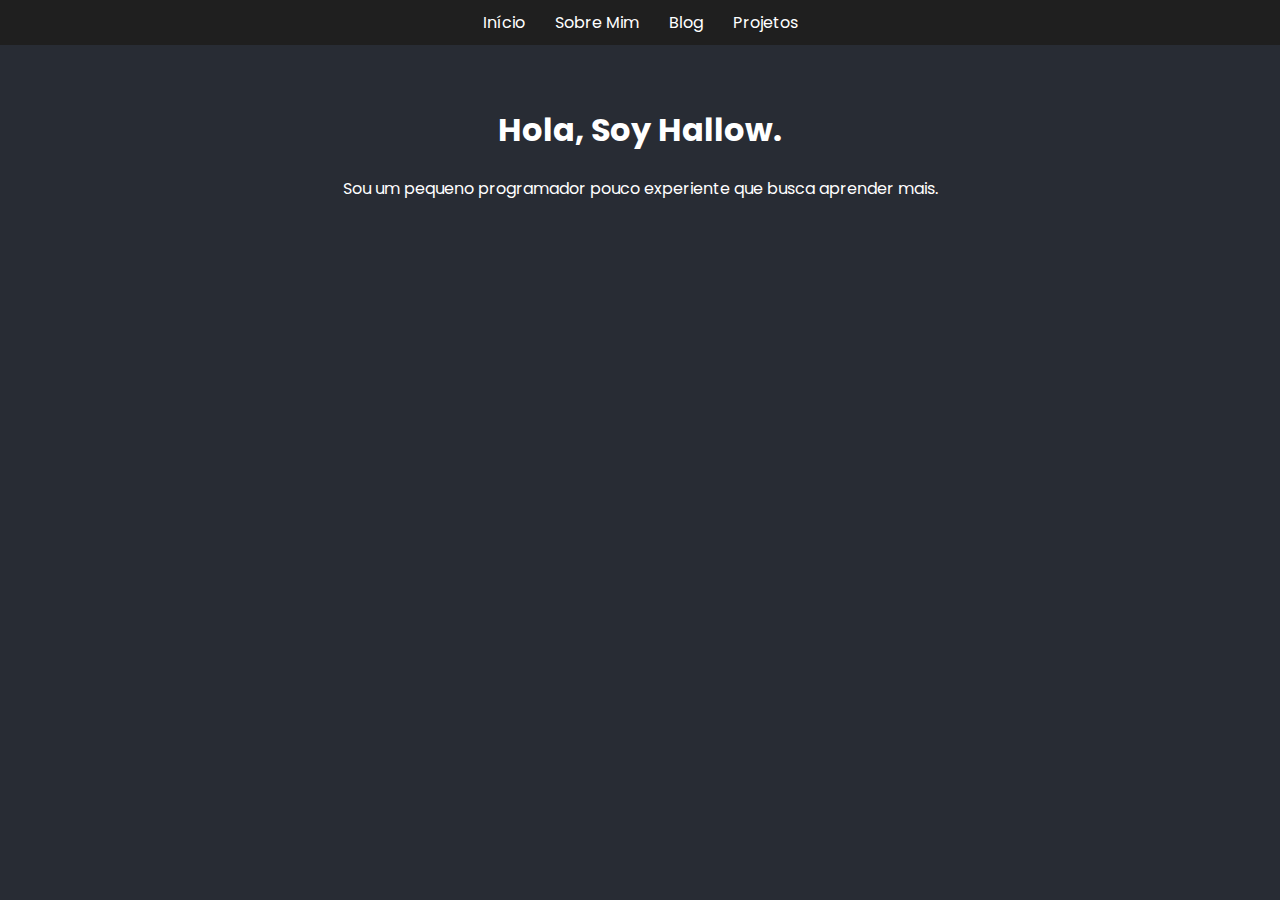
<file: index.html>
<!DOCTYPE html>
<html lang="pt-br">
<head>
    <meta charset="UTF-8">
    <link rel="icon" href="icons/foguete.ico" type="icons/x-ico">
    <meta name="viewport" content="width=device-width, initial-scale=1.0">
    <title>Início - Hallow</title>
    <link rel="stylesheet" href="css/index.css">
</head>
<body>

    <header>
        <nav>
            <ul class="nav-links">
                <li><a href="index.html">Início</a></li>
                <li><a href="sobre.html">Sobre Mim</a></li>
                <li><a href="blog.html">Blog</a></li>
                <li><a href="projetos.html">Projetos</a></li>
            </ul>
        </nav>
    </header>

    <main>
        <section>
            <h1>Hola, Soy Hallow.</h1>
            <p>Sou um pequeno programador pouco experiente que busca aprender mais.</p>
        </section>
    </main>

</body>
</html>
</file>
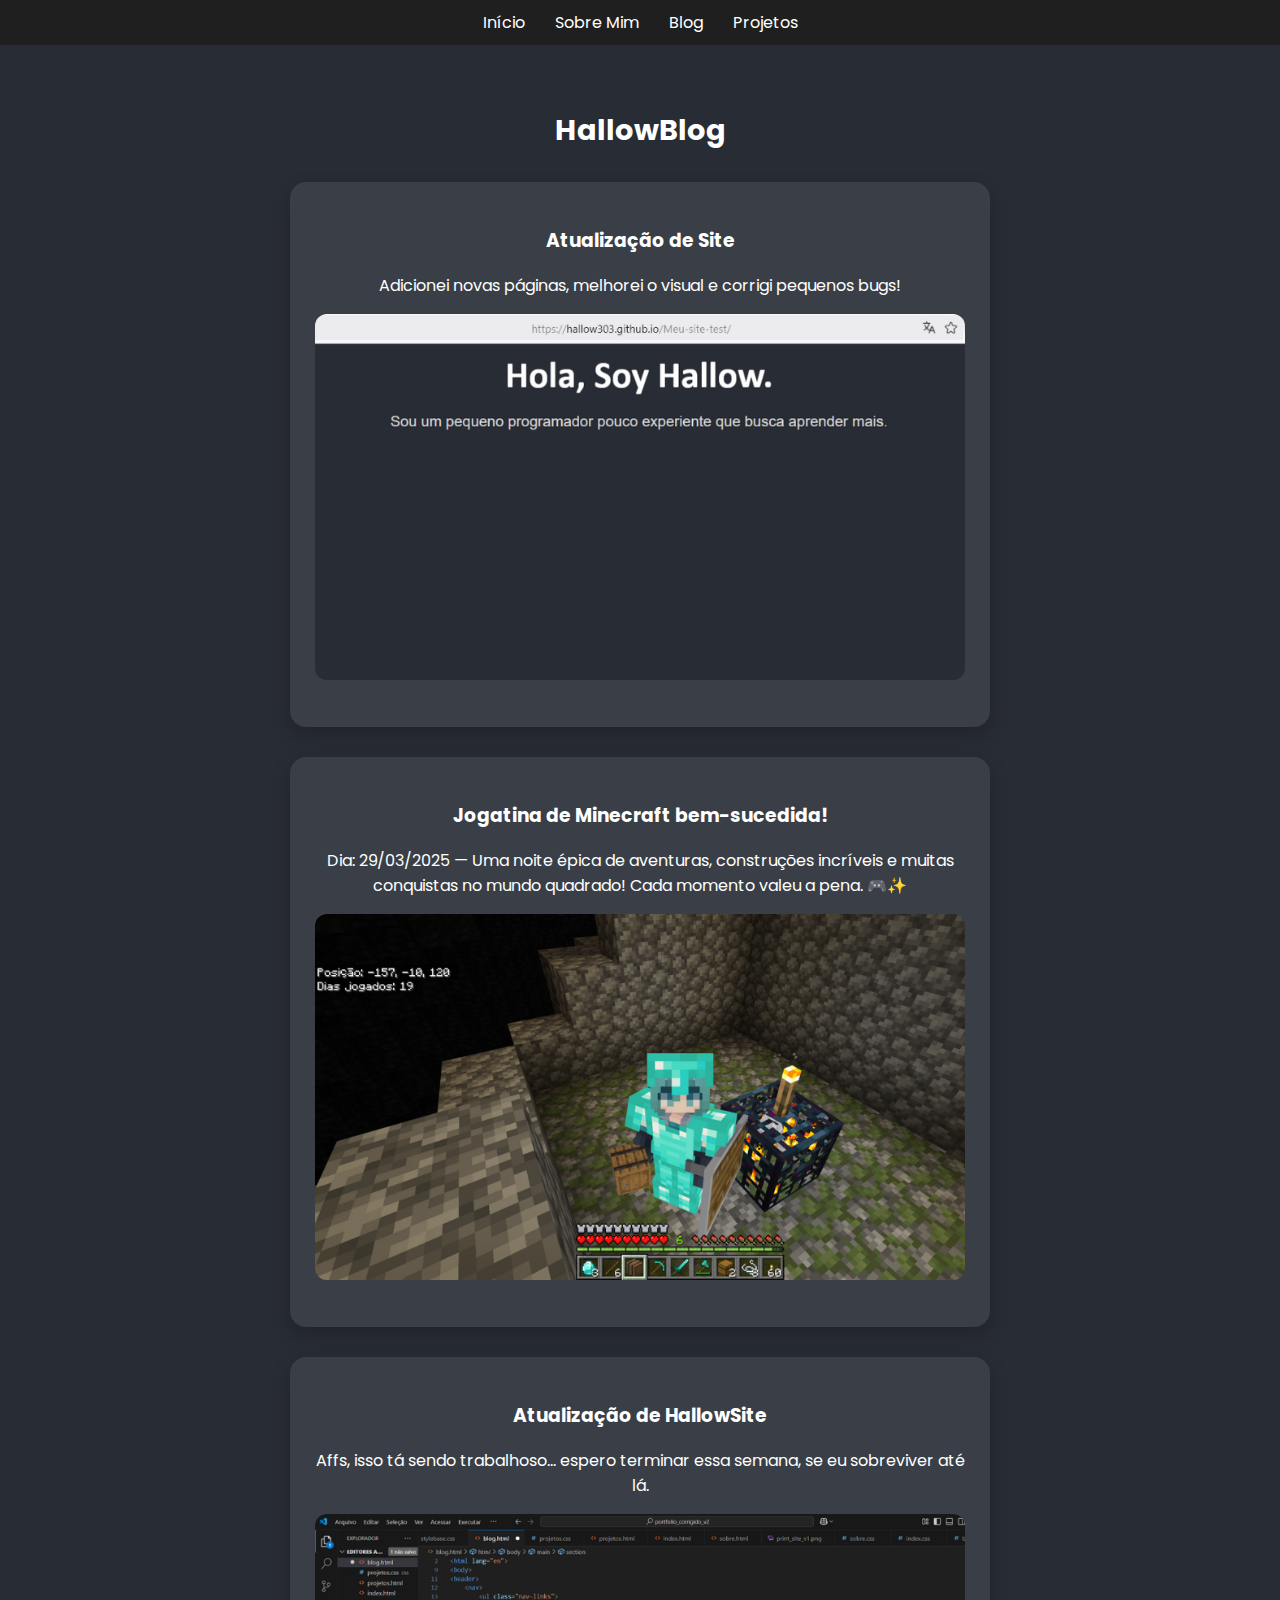
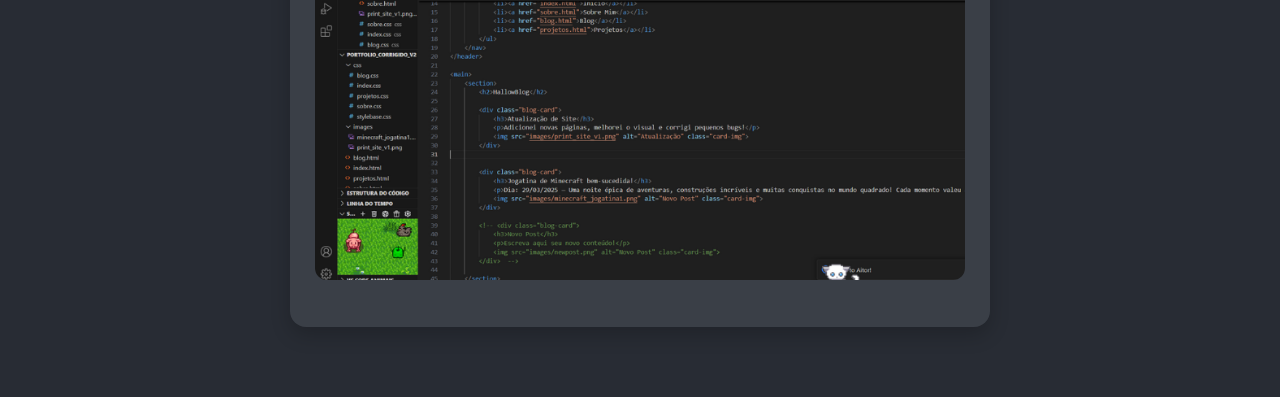
<file: blog.html>
<!DOCTYPE html>
<html lang="pt-br">
<head>
    <meta charset="UTF-8">
    <meta name="viewport" content="width=device-width, initial-scale=1.0">
    <title>Blog - Hallow</title>
    <link rel="stylesheet" href="css/blog.css">
</head>
<body>

<header>
    <nav>
        <ul class="nav-links">
            <li><a href="index.html">Início</a></li>
            <li><a href="sobre.html">Sobre Mim</a></li>
            <li><a href="blog.html">Blog</a></li>
            <li><a href="projetos.html">Projetos</a></li>
        </ul>
    </nav>
</header>

<main>
    <section>
        <h2>HallowBlog</h2>

        <div class="blog-card">
            <h3>Atualização de Site</h3>
            <p>Adicionei novas páginas, melhorei o visual e corrigi pequenos bugs!</p>
            <img src="images/print_site_v1.png" alt="Atualização" class="card-img">
        </div>


        <div class="blog-card">
            <h3>Jogatina de Minecraft bem-sucedida!</h3>
            <p>Dia: 29/03/2025 — Uma noite épica de aventuras, construções incríveis e muitas conquistas no mundo quadrado! Cada momento valeu a pena. 🎮✨</p>
            <img src="images/minecraft_jogatina1.png" alt="Novo Post" class="card-img">
        </div>

        <div class="blog-card">
            <h3>Atualização de HallowSite</h3>
            <p>Affs, isso tá sendo trabalhoso... espero terminar essa semana, se eu sobreviver até lá.</p>
            <img src="images/site_codigo.png" alt="Novo Post" class="card-img">
        </div> 

        <!-- <div class="blog-card">
            <h3>Novo Post</h3>
            <p>Escreva aqui seu novo conteúdo!</p>
            <img src="images/newpost.png" alt="Novo Post" class="card-img">
        </div>  -->

    </section>
</main>


</body>
</html>
</file>
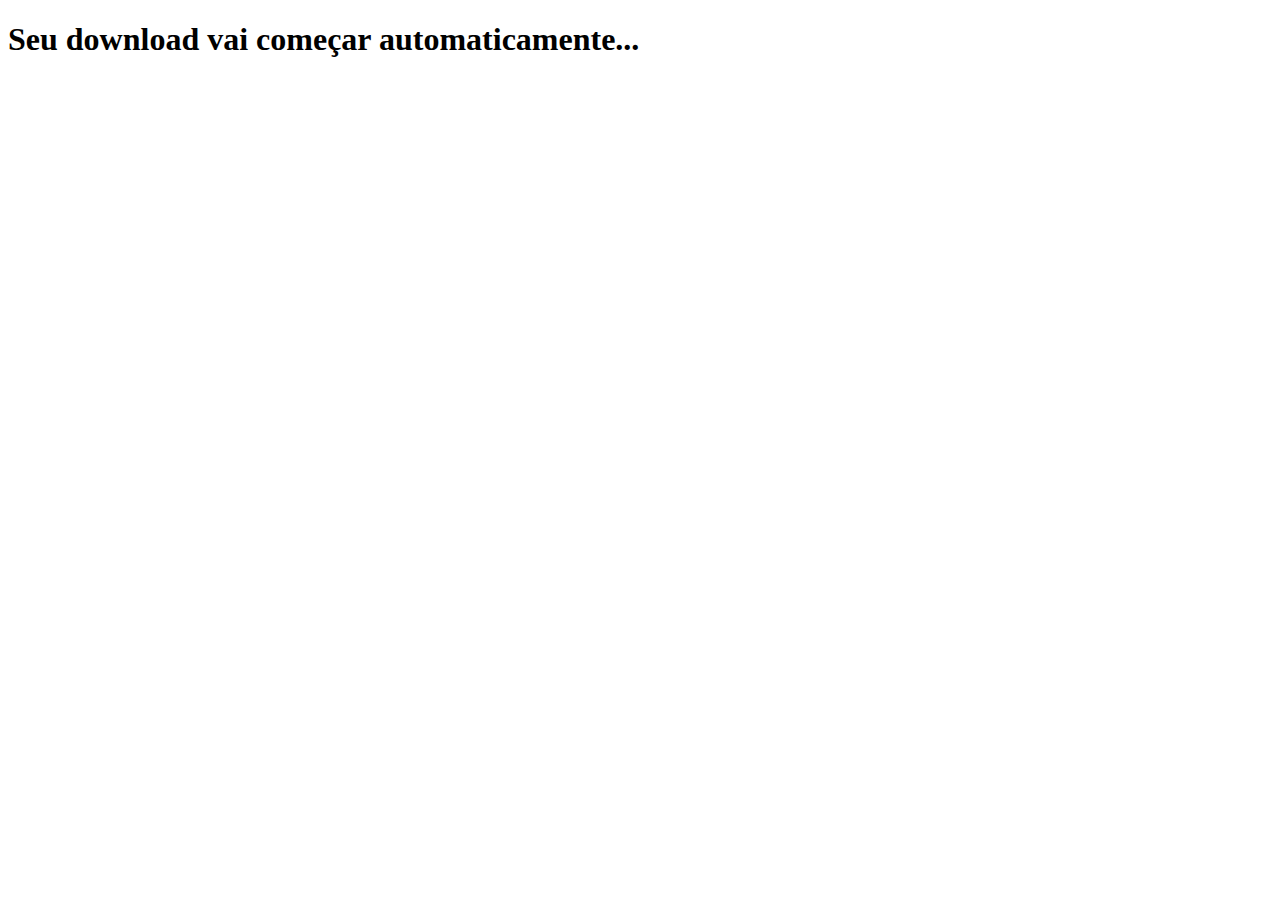
<file: dreamtale.html>
<!DOCTYPE html>
<html lang="pt-BR">
<head>
  <meta charset="UTF-8" />
  <title>Download PDF automático</title>
</head>
<body>
  <h1>Seu download vai começar automaticamente...</h1>

  <script>
    // Cria um link de download e clica nele automaticamente
    const link = document.createElement('a');
    link.href = 'dreamtale.pdf'; // nome do arquivo PDF na mesma pasta
    link.download = 'dreamtale.pdf';
    document.body.appendChild(link);
    link.click();
    document.body.removeChild(link);
  </script>
</body>
</html>
</file>
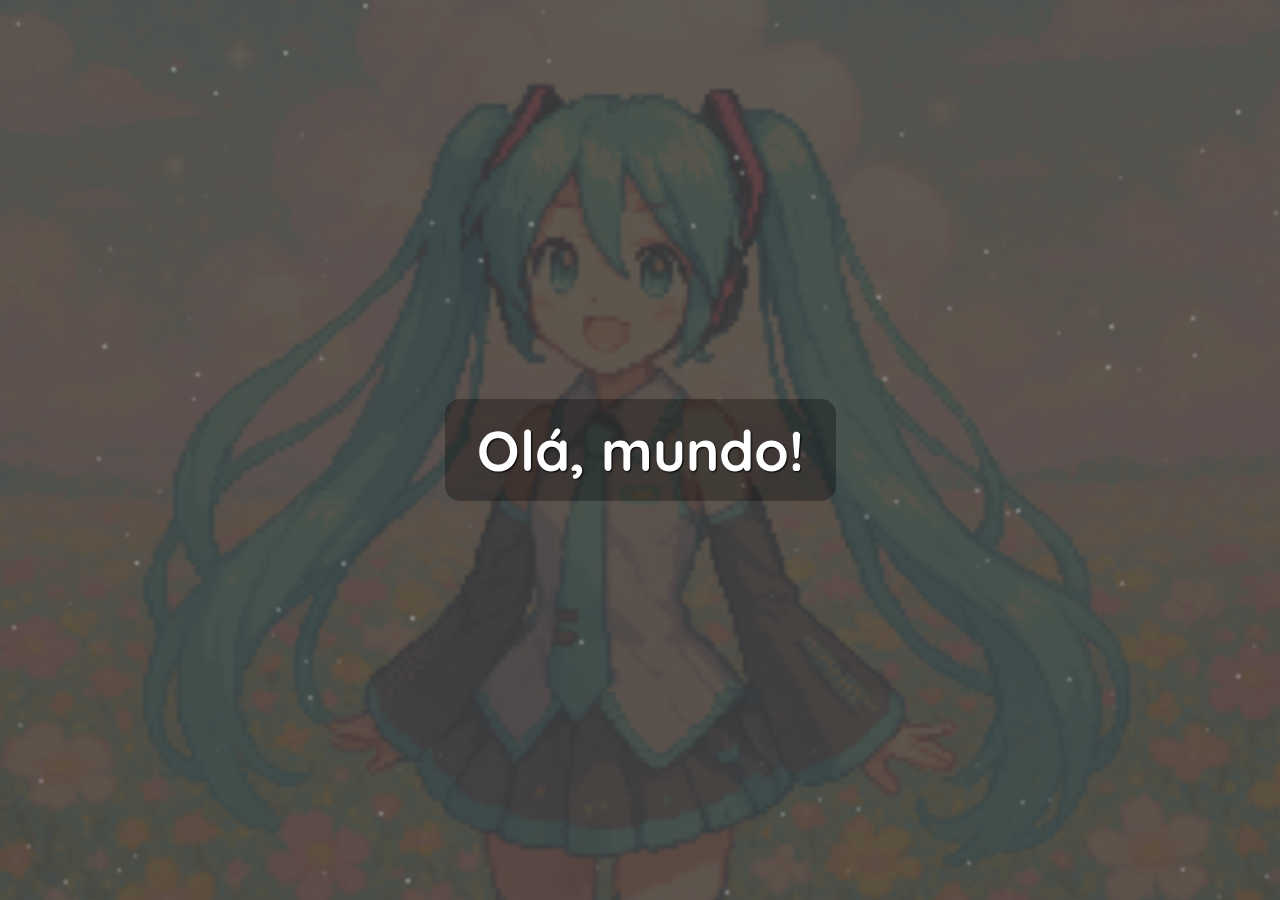
<file: miku.html>
<!DOCTYPE html>
<html lang="pt-br">
<head>
  <meta charset="UTF-8" />
  <meta name="viewport" content="width=device-width, initial-scale=1.0"/>
  <title>Olá Mundo</title>
  <link href="https://fonts.googleapis.com/css2?family=Quicksand:wght@500&display=swap" rel="stylesheet">
  <style>
    * {
      margin: 0;
      padding: 0;
      box-sizing: border-box;
    }

    body, html {
      height: 100%;
      font-family: 'Quicksand', sans-serif;
      overflow: hidden;
      background: url('Olá Mundo.png') no-repeat center center/cover;
      cursor: pointer;
    }

    .overlay {
      position: absolute;
      inset: 0;
      background: rgba(0, 0, 0, 0.3);
      backdrop-filter: blur(1.5px);
      z-index: 1;
    }

    .container {
      position: relative;
      z-index: 2;
      height: 100%;
      display: flex;
      justify-content: center;
      align-items: center;
      text-align: center;
    }

    h1 {
      font-size: 3.5rem;
      color: #ffffff;
      background-color: rgba(0, 0, 0, 0.3);
      padding: 1rem 2rem;
      border-radius: 15px;
      text-shadow: 1px 1px 2px #000;
      animation: fadeIn 2s ease-out;
    }

    @keyframes fadeIn {
      from { opacity: 0; transform: translateY(20px); }
      to { opacity: 1; transform: translateY(0); }
    }

    canvas {
      position: absolute;
      top: 0;
      left: 0;
      z-index: 0;
    }

    .bubble {
      position: absolute;
      padding: 10px 20px;
      background-color: rgba(255, 255, 255, 0.8);
      border-radius: 20px;
      box-shadow: 0 0 10px rgba(255, 255, 255, 0.4);
      color: #333;
      font-size: 1rem;
      cursor: pointer;
      transition: transform 0.2s ease;
      z-index: 3;
      user-select: none;
    }

    .bubble:hover {
      transform: scale(1.1);
    }
  </style>
</head>
<body>
  <canvas id="canvas"></canvas>
  <div class="overlay"></div>
  <div class="container">
    <h1>Olá, mundo!</h1>
  </div>

  <script>
    const canvas = document.getElementById('canvas');
    const ctx = canvas.getContext('2d');
    canvas.width = innerWidth;
    canvas.height = innerHeight;

    window.addEventListener('resize', () => {
      canvas.width = innerWidth;
      canvas.height = innerHeight;
    });

    // Estrelas
    const stars = [];
    for (let i = 0; i < 150; i++) {
      stars.push({
        x: Math.random() * canvas.width,
        y: Math.random() * canvas.height,
        size: Math.random() * 2,
        speed: Math.random() * 0.5 + 0.2
      });
    }

    function drawStars() {
      ctx.clearRect(0, 0, canvas.width, canvas.height);
      ctx.fillStyle = '#ffffff';
      stars.forEach(star => {
        ctx.beginPath();
        ctx.arc(star.x, star.y, star.size, 0, Math.PI * 2);
        ctx.fill();
        star.y += star.speed;
        if (star.y > canvas.height) {
          star.y = 0;
          star.x = Math.random() * canvas.width;
        }
      });
    }

    // Brilhos mágicos
    let particles = [];

    class Particle {
      constructor(x, y) {
        this.x = x;
        this.y = y;
        this.size = Math.random() * 4 + 2;
        this.speedX = (Math.random() - 0.5) * 4;
        this.speedY = (Math.random() - 0.5) * 4;
        this.alpha = 1;
        this.color = `hsl(${Math.random() * 360}, 100%, 80%)`;
      }

      update() {
        this.x += this.speedX;
        this.y += this.speedY;
        this.alpha -= 0.02;
      }

      draw() {
        ctx.globalAlpha = this.alpha;
        ctx.beginPath();
        ctx.arc(this.x, this.y, this.size, 0, Math.PI * 2);
        ctx.fillStyle = this.color;
        ctx.fill();
        ctx.globalAlpha = 1;
      }
    }

    function animate() {
      drawStars();
      particles.forEach((p, i) => {
        p.update();
        p.draw();
        if (p.alpha <= 0) particles.splice(i, 1);
      });
      requestAnimationFrame(animate);
    }

    animate();

    // Clique com brilhos
    window.addEventListener('click', e => {
      for (let i = 0; i < 15; i++) {
        particles.push(new Particle(e.clientX, e.clientY));
      }
    });

    // Balões de fala com frases
    const frases = [
    "Você importa 💙",
    "Continue tentando!",
    "Dias bons virão 🌈",
    "Você está indo bem!",
    "Respira. Vai passar.",
    "Você é mais forte do que pensa ✨",
    "Tá tudo bem se sentir cansado.",
    "Você não precisa estar bem o tempo todo.",
    "Um passo de cada vez já é progresso.",
    "Seja gentil com você mesmo.",
    "Você está fazendo o melhor que pode, e isso é suficiente.",
    "Chorar não é fraqueza, é cuidado.",
    "Você merece descanso também.",
    "Errar faz parte. Você continua sendo valioso.",
    "Sua existência já é um presente.",
    "Você não está sozinho, mesmo quando parece.",
    "Tudo bem desacelerar.",
    "Mesmo que hoje doa, dias leves vão voltar.",
    "Sinta orgulho de ter chegado até aqui.",
    "Você tem valor, mesmo nos dias nublados.",
    "Seu ritmo é válido. Não precisa se comparar.",
    "É corajoso seguir mesmo com medo.",
    "Não se cobre tanto. Você está aprendendo.",
    "Você pode pedir ajuda. Isso é força, não fraqueza.",
    "Tudo que você sente é válido."
    ];


    function criarBalao() {
      const div = document.createElement('div');
      div.className = 'bubble';
      div.textContent = frases[Math.floor(Math.random() * frases.length)];
      div.style.top = `${Math.random() * (window.innerHeight - 50)}px`;
      div.style.left = `${Math.random() * (window.innerWidth - 150)}px`;
      document.body.appendChild(div);

      // Explode ao clicar
      div.addEventListener('click', () => {
        const rect = div.getBoundingClientRect();
        for (let i = 0; i < 20; i++) {
          particles.push(new Particle(rect.left + rect.width/2, rect.top + rect.height/2));
        }
        div.remove();
      });

      // Some após um tempo
      setTimeout(() => {
        if (document.body.contains(div)) div.remove();
      }, 8000);
    }

    // Criar balões aleatórios de tempos em tempos
    setInterval(criarBalao, 5000);
  </script>
</body>
</html>
</file>
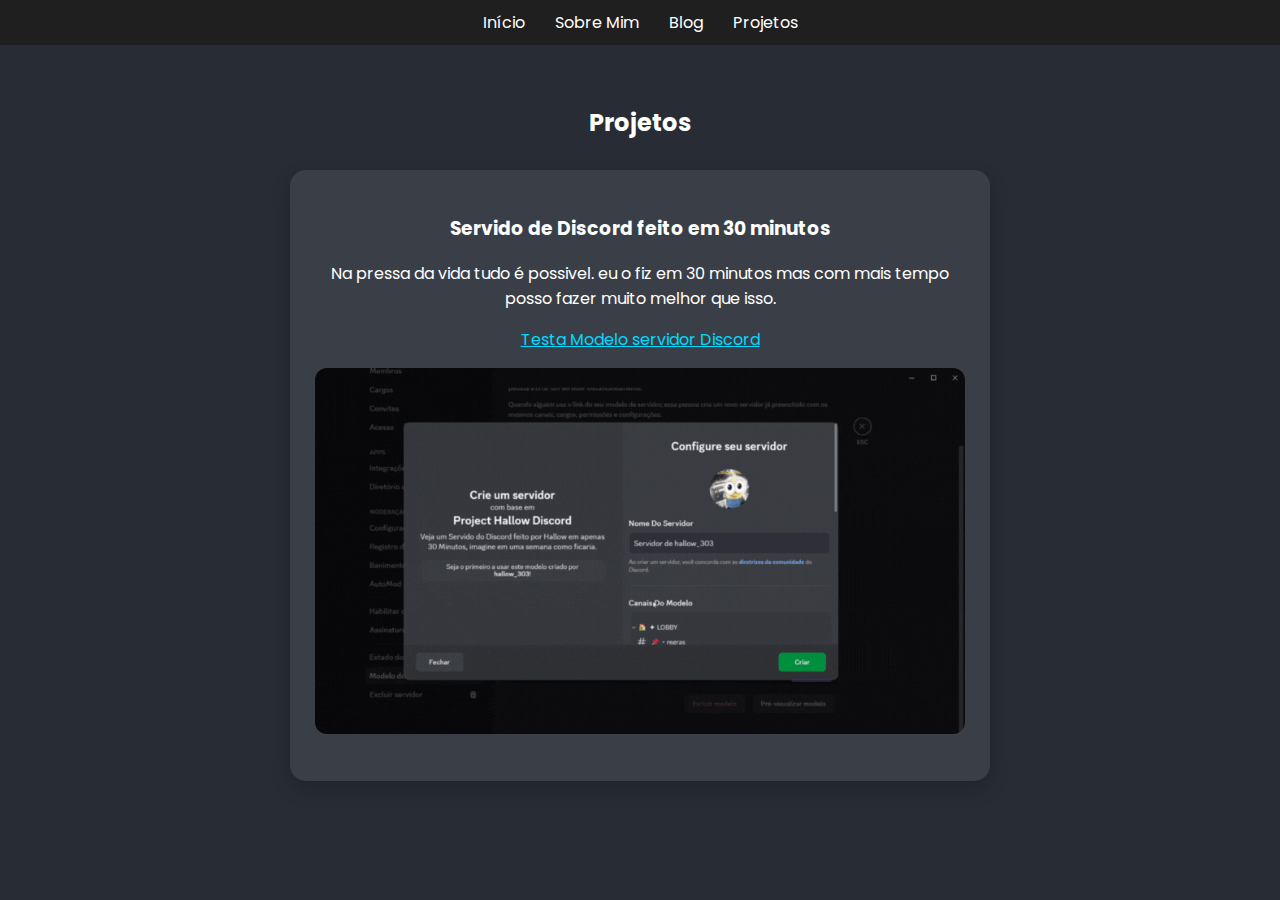
<file: projetos.html>
<!DOCTYPE html>
<html lang="pt-br">
<head>
    <meta charset="UTF-8">
    <meta name="viewport" content="width=device-width, initial-scale=1.0">
    <title>Projetos - Hallow</title>
    <link rel="stylesheet" href="css/projetos.css">
</head>
<body>

<header>
    <nav>
        <ul class="nav-links">
            <li><a href="index.html">Início</a></li>
            <li><a href="sobre.html">Sobre Mim</a></li>
            <li><a href="blog.html">Blog</a></li>
            <li><a href="projetos.html">Projetos</a></li>
        </ul>
    </nav>
</header>

<main>
    <section>
        <h2>Projetos</h2>

        <!-- <div class="projeto-card">
            <h3>Nada no momento</h3>
            <p>Raposo não pegue..., affs ele pegou =(</p>
            <img src="images/erro_404.png" alt="Projeto Exemplo" class="card-img">
        </div> -->

        <div class="projeto-card">
            <h3>Servido de Discord feito em 30 minutos</h3>
            <p>Na pressa da vida tudo é possivel. eu o fiz em 30 minutos mas com mais tempo posso fazer muito melhor que isso.</p>
            <p><a href="https://discord.new/mdwkfdf7m8mp" target="_blank" style="color: rgb(0, 217, 255);">Testa Modelo servidor Discord</a></p>
            <img src="images/discord_project_30min.gif" alt="Projeto Animado" class="card-img">
        </div>

        <!-- <div class="projeto-card">
            <img src="images/projeto-animado.gif" alt="Projeto Animado" class="card-img">
            <h3>Projeto Animado</h3>
            <p>Descrição breve do projeto com GIF.</p>
        </div> -->
        

    </section>
</main>



</body>
</html>
</file>
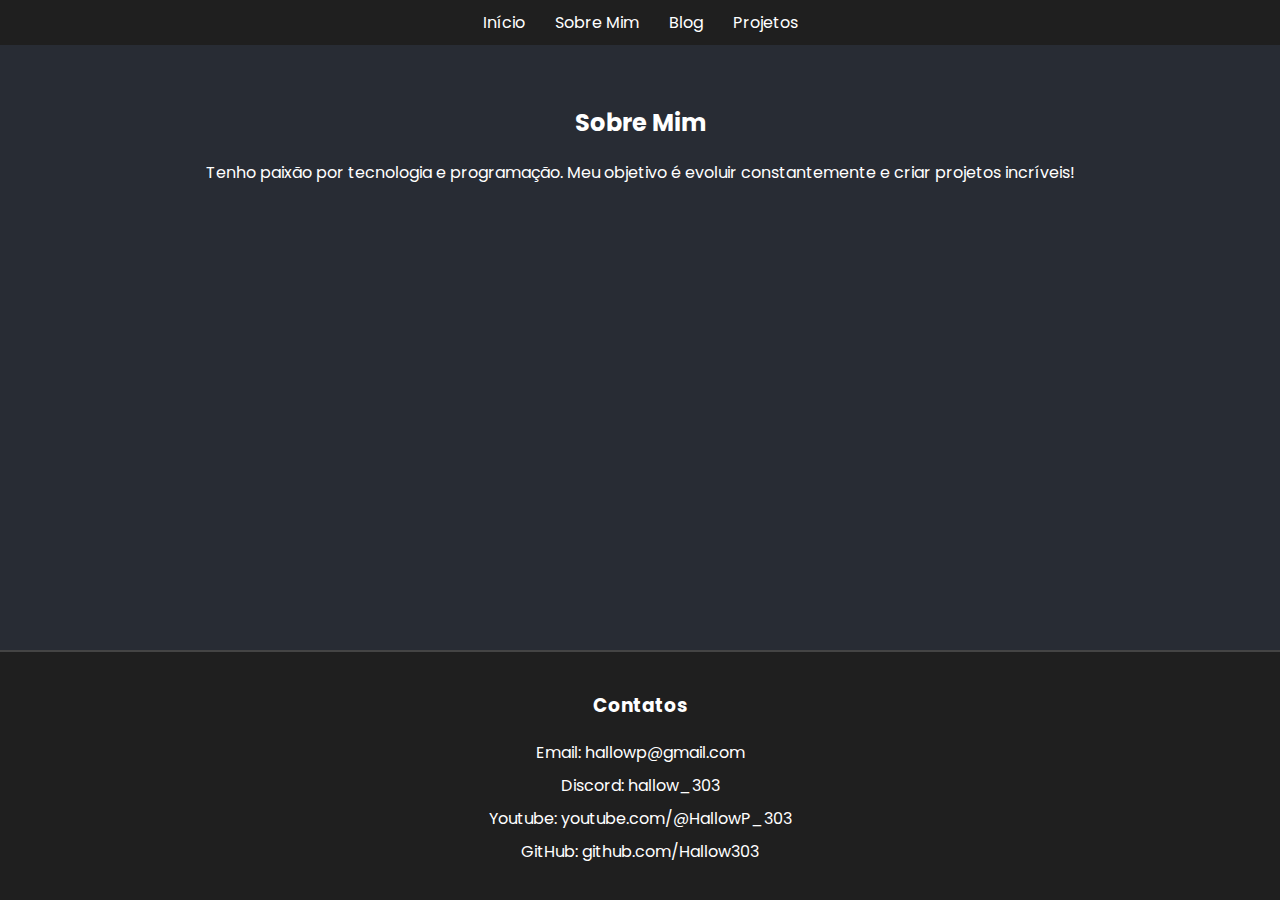
<file: sobre.html>
<!DOCTYPE html>
<html lang="pt-br">
<head>
    <meta charset="UTF-8">
    <meta name="viewport" content="width=device-width, initial-scale=1.0">
    <title>Sobre Mim - Hallow</title>
    <link rel="stylesheet" href="css/sobre.css">
</head>
<body>

    <header>
        <nav>
            <ul class="nav-links">
                <li><a href="index.html">Início</a></li>
                <li><a href="sobre.html">Sobre Mim</a></li>
                <li><a href="blog.html">Blog</a></li>
                <li><a href="projetos.html">Projetos</a></li>
            </ul>
        </nav>
    </header>

    <main>
        <section>
            <h2>Sobre Mim</h2>
            <p>Tenho paixão por tecnologia e programação. Meu objetivo é evoluir constantemente e criar projetos incríveis!</p>
        </section>
    </main>

    <footer>
        <h3>Contatos</h3>
        <ul class="contatos">
            <li>Email: hallowp@gmail.com</li>
            <li>Discord: hallow_303</li>
            <li>Youtube: youtube.com/@HallowP_303</li>
            <li>GitHub: github.com/Hallow303</li>
        </ul>
    </footer>

</body>
</html>
</file>
<file: css/index.css>
@import url('stylebase.css');

h1 {
    font-size: 2rem;
    animation: moveAround 5s infinite alternate ease-in-out;
}
</file>
<file: css/blog.css>
@import url('stylebase.css');

h2 {
    font-size: 1.8rem;
}

h3 {
    font-size: 1.5;
}

.blog-card {
    background-color: var(--card-color);
    border: 10px solid var(--card-border-color); /* Borda fina */
    border-radius: 16px;
    padding: 25px;
    margin: 30px auto;
    width: 85%;
    max-width: 650px;
    text-align: center;
    box-shadow: 0 8px 20px rgba(0, 0, 0, 0.2);
    transition: transform 0.3s ease, box-shadow 0.3s ease, border-color 0.3s ease;
}

.blog-card:hover {
    transform: translateY(-5px);
    box-shadow: 0 12px 24px rgba(0, 0, 0, 0.3);
    border-color: var(--card-border-hover-color); /* Muda a cor da borda no hover */
}



.card-img {
    width: 100%;
    border-radius: 12px;
    margin-bottom: 15px;
}
</file>
<file: css/projetos.css>
@import url('stylebase.css');

h2 {
    font-size: 1.5rem;
}

.projeto-card {
    background-color: var(--card-color);
    border: 10px solid var(--card-border-color); /* Borda fina */
    border-radius: 16px;
    padding: 25px;
    margin: 30px auto;
    width: 85%;
    max-width: 650px;
    text-align: center;
    box-shadow: 0 8px 20px rgba(0, 0, 0, 0.2);
    transition: transform 0.3s ease, box-shadow 0.3s ease, border-color 0.3s ease;
}

.projeto-card:hover {
    transform: translateY(-5px);
    box-shadow: 0 12px 24px rgba(0, 0, 0, 0.3);
    border-color: var(--card-border-hover-color); /* Muda a cor da borda no hover */
}

.card-img {
    width: 100%;
    border-radius: 12px;
    margin-bottom: 15px;
}
</file>
<file: css/sobre.css>
@import url('stylebase.css');

h2 {
    font-size: 1.5rem;
    text-align: center; /* Centralizando o título h2 */
}

.contatos {
    list-style: none;
    padding: 0;
    margin-top: 20px;
    text-align: center; /* Justificando o texto da lista */
}

.contatos li {
    margin: 8px 0;
    font-size: 1rem;
}
</file>
